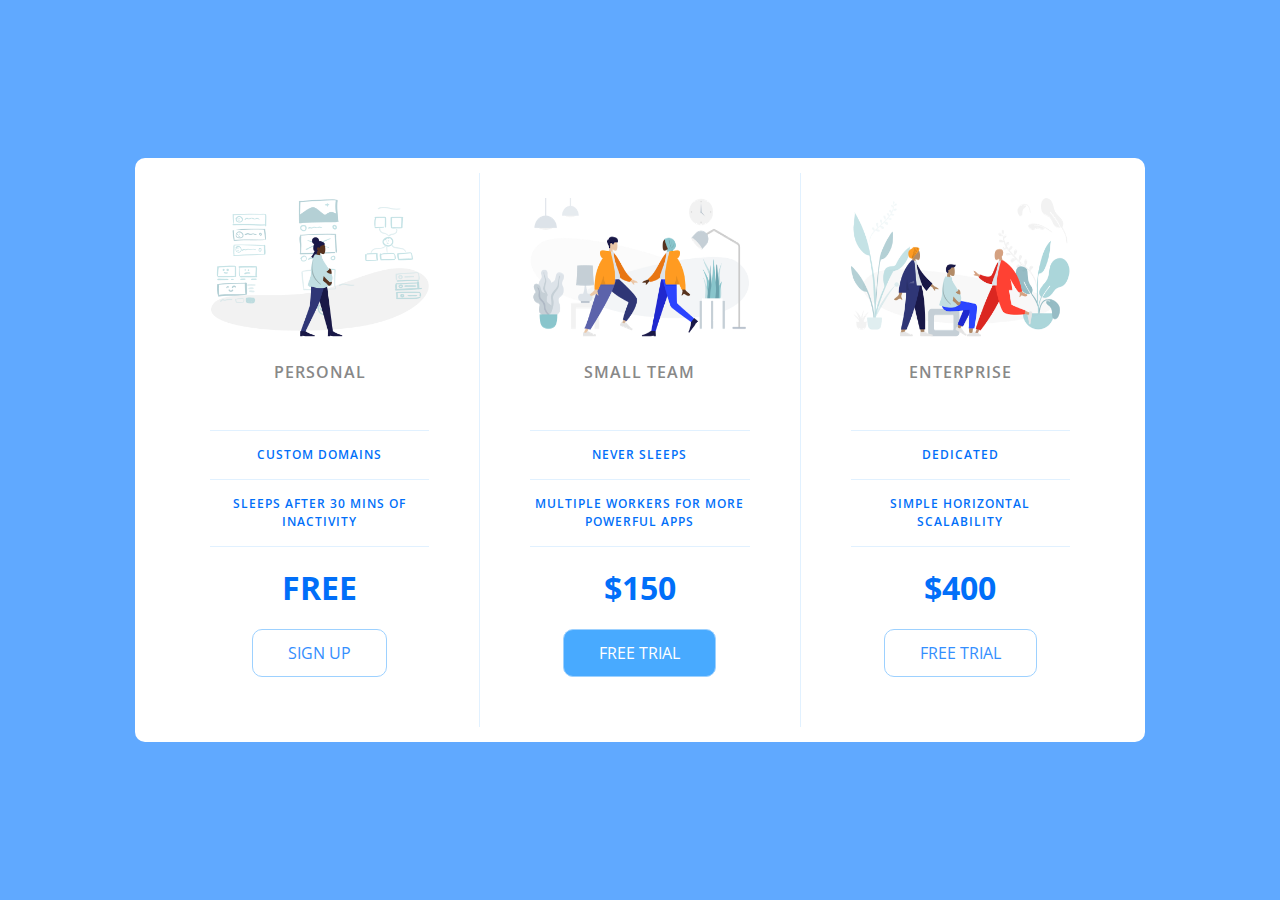
<file: PriceTable/index.html>
<!DOCTYPE html>
<html lang="en">

<head>
    <meta charset="UTF-8">
    <meta name="viewport" content="width=device-width, initial-scale=1.0">
    <title>Price Tiers</title>
    <link rel="stylesheet" href="https://fonts.googleapis.com/css?family=Open+Sans:400,600,700">
    <link rel="stylesheet" href="app.css">
</head>

<body>
    <div class="panel">

        <div class="pricing-plan">
            <img src="icons/icon1.png" alt="" class="pricing-img">
            <h2 class="pricing-header">Personal</h2>
            <ul class="pricing-features">
                <li class="pricing-features-item">Custom domains</li>
                <li class="pricing-features-item">Sleeps after 30 mins of inactivity</li>
            </ul>
            <span class="pricing-price">Free</span>
            <a href="#/" class="pricing-button">Sign up</a>
        </div>

        <div class="pricing-plan">
            <img src="icons/icon2.png" alt="" class="pricing-img">
            <h2 class="pricing-header">Small team</h2>
            <ul class="pricing-features">
                <li class="pricing-features-item">Never sleeps</li>
                <li class="pricing-features-item">Multiple workers for more powerful apps</li>
            </ul>
            <span class="pricing-price">$150</span>
            <a href="#/" class="pricing-button is-featured">Free trial</a>
        </div>

        <div class="pricing-plan">
            <img src="icons/icon3.png" alt="" class="pricing-img">
            <h2 class="pricing-header">Enterprise</h2>
            <ul class="pricing-features">
                <li class="pricing-features-item">Dedicated</li>
                <li class="pricing-features-item">Simple horizontal scalability</li>
            </ul>
            <span class="pricing-price">$400</span>
            <a href="#/" class="pricing-button">Free trial</a>
        </div>

    </div>

</body>

</html>
</file>
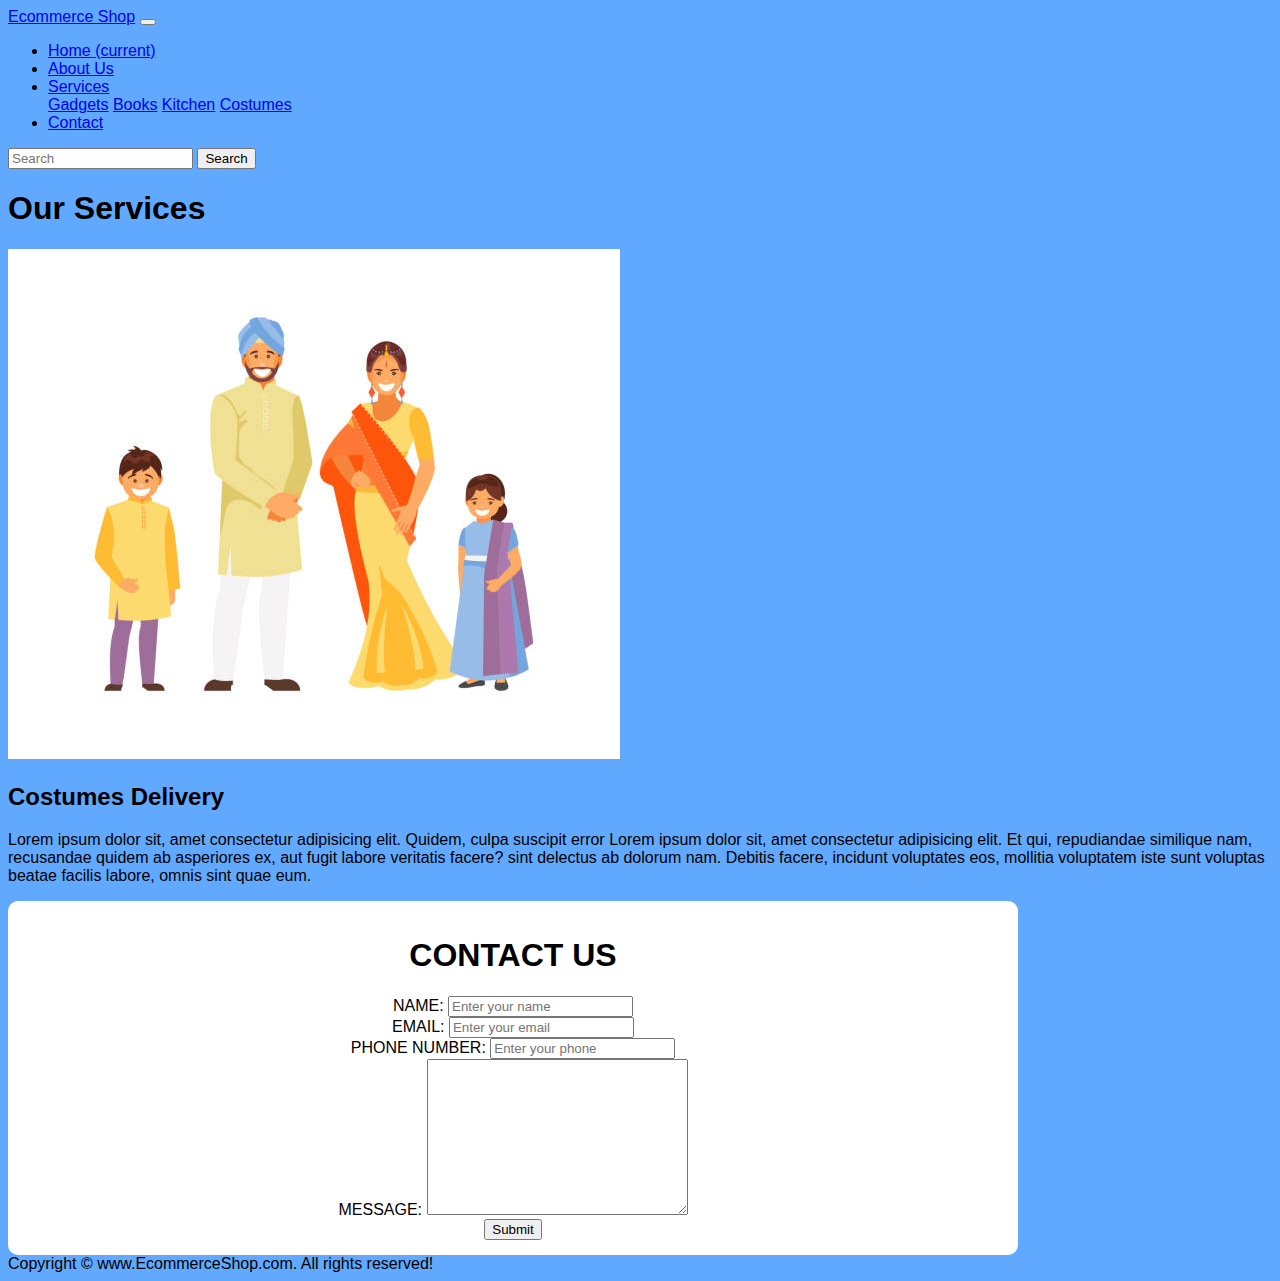
<file: html/costume.html>
<!doctype html>
<html lang="en">
  <head>
    <!-- Required meta tags -->
    <meta charset="utf-8">
    <meta name="viewport" content="width=device-width, initial-scale=1, shrink-to-fit=no">

    <!-- Bootstrap CSS -->
    <link rel="stylesheet" href="https://cdn.jsdelivr.net/npm/bootstrap@4.5.3/dist/css/bootstrap.min.css" integrity="sha384-TX8t27EcRE3e/ihU7zmQxVncDAy5uIKz4rEkgIXeMed4M0jlfIDPvg6uqKI2xXr2" crossorigin="anonymous">
     <link rel="stylesheet" href="../css/index.css">
     <link rel="stylesheet" href="../css/service.css">
    <title>Hello, world!</title>
  </head>
  <body>
    <!-- <h1>Hello, world!</h1> -->

 <!-- <h1>Jungle Tour Booking</h1>  -->

 <nav class="navbar navbar-expand-lg navbar-dark bg-dark">
  <a class="navbar-brand" href="#">Ecommerce Shop</a>
  <button class="navbar-toggler" type="button" data-toggle="collapse" data-target="#navbarSupportedContent" aria-controls="navbarSupportedContent" aria-expanded="false" aria-label="Toggle navigation">
    <span class="navbar-toggler-icon"></span>
  </button>

  <div class="collapse navbar-collapse" id="navbarSupportedContent">
    <ul class="navbar-nav mr-auto">
      <li class="nav-item active">
        <a class="nav-link" href="../html/index.html">Home <span class="sr-only">(current)</span></a>
      </li>
      <li class="nav-item">
        <a class="nav-link" href="../html/about.html">About Us</a>
      </li>
      <li class="nav-item dropdown">
        <a class="nav-link dropdown-toggle" href="#" id="navbarDropdown" role="button" data-toggle="dropdown" aria-haspopup="true" aria-expanded="false">
          Services
        </a>
        <div class="dropdown-menu" aria-labelledby="navbarDropdown">
          <a class="dropdown-item" href="../html/gadgets.html">Gadgets</a>
          <a class="dropdown-item" href="../html/book.html">Books</a>
          <!-- <div class="dropdown-divider">Costumes</div> -->
          <a class="dropdown-item" href="../html/kitchen.html">Kitchen</a>
          <a class="dropdown-item" href="../html/costume.html">Costumes</a>


        </div>
      </li>
      <li class="nav-item">
        <a class="nav-link " href="../html/contact.html" tabindex="-1" aria-disabled="true">Contact</a>
      </li>
    </ul>
    <form class="form-inline my-2 my-lg-0">
      <input class="form-control mr-sm-2" type="search" placeholder="Search" aria-label="Search">
      <button class="btn btn-outline-success my-2 my-sm-0" type="submit">Search</button>
    </form>
  </div>
</nav>

   











    <section id="services-container">
        <h1 class="h-primary center">Our Services</h1>
        <div id="services">
            <div class="box">
                <img src="../image/image5.jpg" alt="">
                <h2 class="h-secondary center">Costumes Delivery</h2>
                <p class="center">Lorem ipsum dolor sit, amet consectetur adipisicing elit. Quidem, culpa suscipit error
                    Lorem ipsum dolor sit, amet consectetur adipisicing elit. Et qui, repudiandae similique nam, recusandae quidem ab asperiores ex, aut fugit labore veritatis facere?
                    sint delectus ab dolorum nam. Debitis facere, incidunt voluptates eos, mollitia voluptatem iste sunt
                    voluptas beatae facilis labore, omnis sint quae eum.</p>
            </div>
           
        </div>



        
    <section id="contact">
        <h1 class="h-primary center">Contact Us</h1>
        <div id="contact-box">
            <form action="">
                <div class="form-group">
                    <label for="name">Name: </label>
                    <input type="text" name="name" id="name" placeholder="Enter your name">
                </div>
                <div class="form-group">
                    <label for="email">Email: </label>
                    <input type="email" name="name" id="email" placeholder="Enter your email">
                </div>
                <div class="form-group">
                    <label for="phone">Phone Number: </label>
                    <input type="phone" name="name" id="phone" placeholder="Enter your phone">
                </div>
                <div class="form-group">
                    <label for="message">Message: </label>
                    <textarea name="message" id="message" cols="30" rows="10"></textarea>
                </div>
                <button class="btn btn-primary" type="submit">Submit</button>
            </form>
        </div>
    </section>

    <footer>
        <div class="center">
            Copyright &copy; www.EcommerceShop.com. All rights reserved!
        </div>
    </footer>





    
<!-- ------------------------------------------ -->
    <!-- Optional JavaScript; choose one of the two! -->

    <!-- Option 1: jQuery and Bootstrap Bundle (includes Popper) -->
    <script src="https://code.jquery.com/jquery-3.5.1.slim.min.js" integrity="sha384-DfXdz2htPH0lsSSs5nCTpuj/zy4C+OGpamoFVy38MVBnE+IbbVYUew+OrCXaRkfj" crossorigin="anonymous"></script>
    <script src="https://cdn.jsdelivr.net/npm/bootstrap@4.5.3/dist/js/bootstrap.bundle.min.js" integrity="sha384-ho+j7jyWK8fNQe+A12Hb8AhRq26LrZ/JpcUGGOn+Y7RsweNrtN/tE3MoK7ZeZDyx" crossorigin="anonymous"></script>

    <!-- Option 2: jQuery, Popper.js, and Bootstrap JS
    <script src="https://code.jquery.com/jquery-3.5.1.slim.min.js" integrity="sha384-DfXdz2htPH0lsSSs5nCTpuj/zy4C+OGpamoFVy38MVBnE+IbbVYUew+OrCXaRkfj" crossorigin="anonymous"></script>
    <script src="https://cdn.jsdelivr.net/npm/popper.js@1.16.1/dist/umd/popper.min.js" integrity="sha384-9/reFTGAW83EW2RDu2S0VKaIzap3H66lZH81PoYlFhbGU+6BZp6G7niu735Sk7lN" crossorigin="anonymous"></script>
    <script src="https://cdn.jsdelivr.net/npm/bootstrap@4.5.3/dist/js/bootstrap.min.js" integrity="sha384-w1Q4orYjBQndcko6MimVbzY0tgp4pWB4lZ7lr30WKz0vr/aWKhXdBNmNb5D92v7s" crossorigin="anonymous"></script>
    -->
  </body>
</html>
</file>
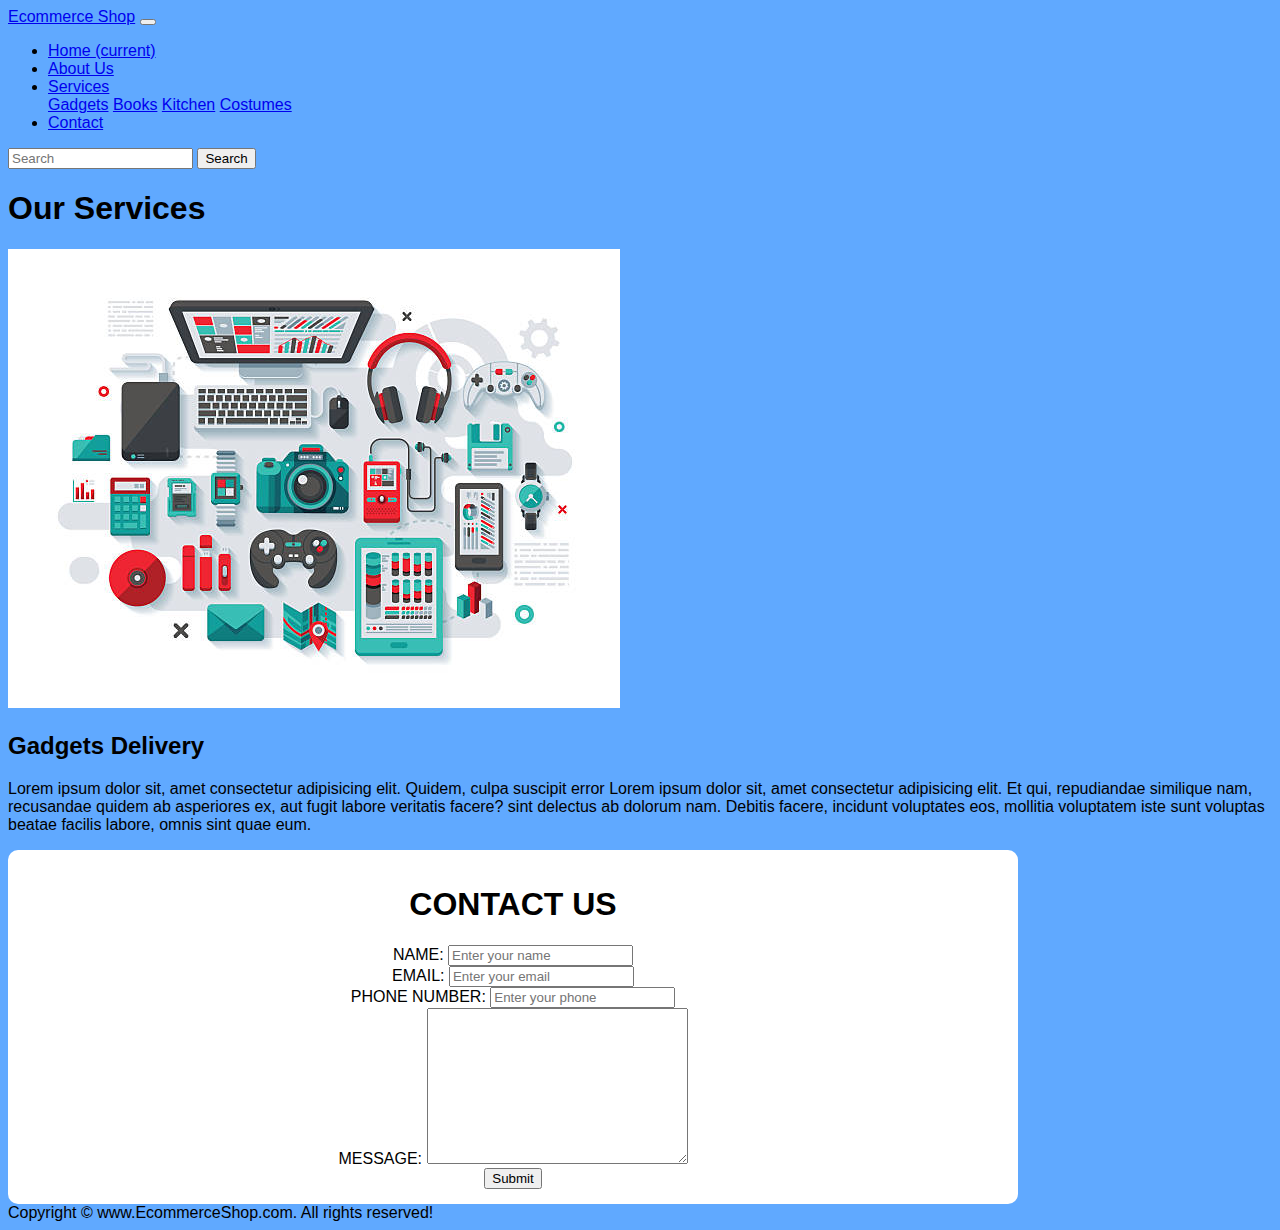
<file: html/gadgets.html>
<!doctype html>
<html lang="en">
  <head>
    <!-- Required meta tags -->
    <meta charset="utf-8">
    <meta name="viewport" content="width=device-width, initial-scale=1, shrink-to-fit=no">

    <!-- Bootstrap CSS -->
    <link rel="stylesheet" href="https://cdn.jsdelivr.net/npm/bootstrap@4.5.3/dist/css/bootstrap.min.css" integrity="sha384-TX8t27EcRE3e/ihU7zmQxVncDAy5uIKz4rEkgIXeMed4M0jlfIDPvg6uqKI2xXr2" crossorigin="anonymous">
     <link rel="stylesheet" href="../css/index.css">
     <link rel="stylesheet" href="../css/service.css">
    <title>Hello, world!</title>
  </head>
  <body>
    <!-- <h1>Hello, world!</h1> -->

 <!-- <h1>Jungle Tour Booking</h1>  -->

 <nav class="navbar navbar-expand-lg navbar-dark bg-dark">
  <a class="navbar-brand" href="#">Ecommerce Shop</a>
  <button class="navbar-toggler" type="button" data-toggle="collapse" data-target="#navbarSupportedContent" aria-controls="navbarSupportedContent" aria-expanded="false" aria-label="Toggle navigation">
    <span class="navbar-toggler-icon"></span>
  </button>

  <div class="collapse navbar-collapse" id="navbarSupportedContent">
    <ul class="navbar-nav mr-auto">
      <li class="nav-item active">
        <a class="nav-link" href="../html/index.html">Home <span class="sr-only">(current)</span></a>
      </li>
      <li class="nav-item">
        <a class="nav-link" href="about.html">About Us</a>
      </li>
      <li class="nav-item dropdown">
        <a class="nav-link dropdown-toggle" href="#" id="navbarDropdown" role="button" data-toggle="dropdown" aria-haspopup="true" aria-expanded="false">
          Services
        </a>
        <div class="dropdown-menu" aria-labelledby="navbarDropdown">
          <a class="dropdown-item" href="../html/gadgets.html">Gadgets</a>
          <a class="dropdown-item" href="../html/book.html">Books</a>
          <!-- <div class="dropdown-divider">Costumes</div> -->
          <a class="dropdown-item" href="../html/kitchen.html">Kitchen</a>
          <a class="dropdown-item" href="../html/costume.html">Costumes</a>


        </div>
      </li>
      <li class="nav-item">
        <a class="nav-link " href="contact.html" tabindex="-1" aria-disabled="true">Contact</a>
      </li>
    </ul>
    <form class="form-inline my-2 my-lg-0">
      <input class="form-control mr-sm-2" type="search" placeholder="Search" aria-label="Search">
      <button class="btn btn-outline-success my-2 my-sm-0" type="submit">Search</button>
    </form>
  </div>
</nav>


   










    <section id="services-container">
        <h1 class="h-primary center">Our Services</h1>
        <div id="services">
            <div class="box">
                <img src="../image/image2.jpg" alt="">
                <h2 class="h-secondary center">Gadgets Delivery</h2>
                <p class="center">Lorem ipsum dolor sit, amet consectetur adipisicing elit. Quidem, culpa suscipit error
                    Lorem ipsum dolor sit, amet consectetur adipisicing elit. Et qui, repudiandae similique nam, recusandae quidem ab asperiores ex, aut fugit labore veritatis facere?
                    sint delectus ab dolorum nam. Debitis facere, incidunt voluptates eos, mollitia voluptatem iste sunt
                    voluptas beatae facilis labore, omnis sint quae eum.</p>
            </div>
       
  

            <section id="contact">
                <h1 class="h-primary center">Contact Us</h1>
                <div id="contact-box">
                    <form action="">
                        <div class="form-group">
                            <label for="name">Name: </label>
                            <input type="text" name="name" id="name" placeholder="Enter your name">
                        </div>
                        <div class="form-group">
                            <label for="email">Email: </label>
                            <input type="email" name="name" id="email" placeholder="Enter your email">
                        </div>
                        <div class="form-group">
                            <label for="phone">Phone Number: </label>
                            <input type="phone" name="name" id="phone" placeholder="Enter your phone">
                        </div>
                        <div class="form-group">
                            <label for="message">Message: </label>
                            <textarea name="message" id="message" cols="30" rows="10"></textarea>
                        </div>
                        <button class="btn btn-primary" type="submit">Submit</button>
                    </form>
                </div>
            </section>
        
            <footer>
                <div class="center">
                    Copyright &copy; www.EcommerceShop.com. All rights reserved!
                </div>
            </footer>







    
<!-- ------------------------------------------ -->
    <!-- Optional JavaScript; choose one of the two! -->

    <!-- Option 1: jQuery and Bootstrap Bundle (includes Popper) -->
    <script src="https://code.jquery.com/jquery-3.5.1.slim.min.js" integrity="sha384-DfXdz2htPH0lsSSs5nCTpuj/zy4C+OGpamoFVy38MVBnE+IbbVYUew+OrCXaRkfj" crossorigin="anonymous"></script>
    <script src="https://cdn.jsdelivr.net/npm/bootstrap@4.5.3/dist/js/bootstrap.bundle.min.js" integrity="sha384-ho+j7jyWK8fNQe+A12Hb8AhRq26LrZ/JpcUGGOn+Y7RsweNrtN/tE3MoK7ZeZDyx" crossorigin="anonymous"></script>

    <!-- Option 2: jQuery, Popper.js, and Bootstrap JS
    <script src="https://code.jquery.com/jquery-3.5.1.slim.min.js" integrity="sha384-DfXdz2htPH0lsSSs5nCTpuj/zy4C+OGpamoFVy38MVBnE+IbbVYUew+OrCXaRkfj" crossorigin="anonymous"></script>
    <script src="https://cdn.jsdelivr.net/npm/popper.js@1.16.1/dist/umd/popper.min.js" integrity="sha384-9/reFTGAW83EW2RDu2S0VKaIzap3H66lZH81PoYlFhbGU+6BZp6G7niu735Sk7lN" crossorigin="anonymous"></script>
    <script src="https://cdn.jsdelivr.net/npm/bootstrap@4.5.3/dist/js/bootstrap.min.js" integrity="sha384-w1Q4orYjBQndcko6MimVbzY0tgp4pWB4lZ7lr30WKz0vr/aWKhXdBNmNb5D92v7s" crossorigin="anonymous"></script>
    -->
  </body>
</html>
</file>
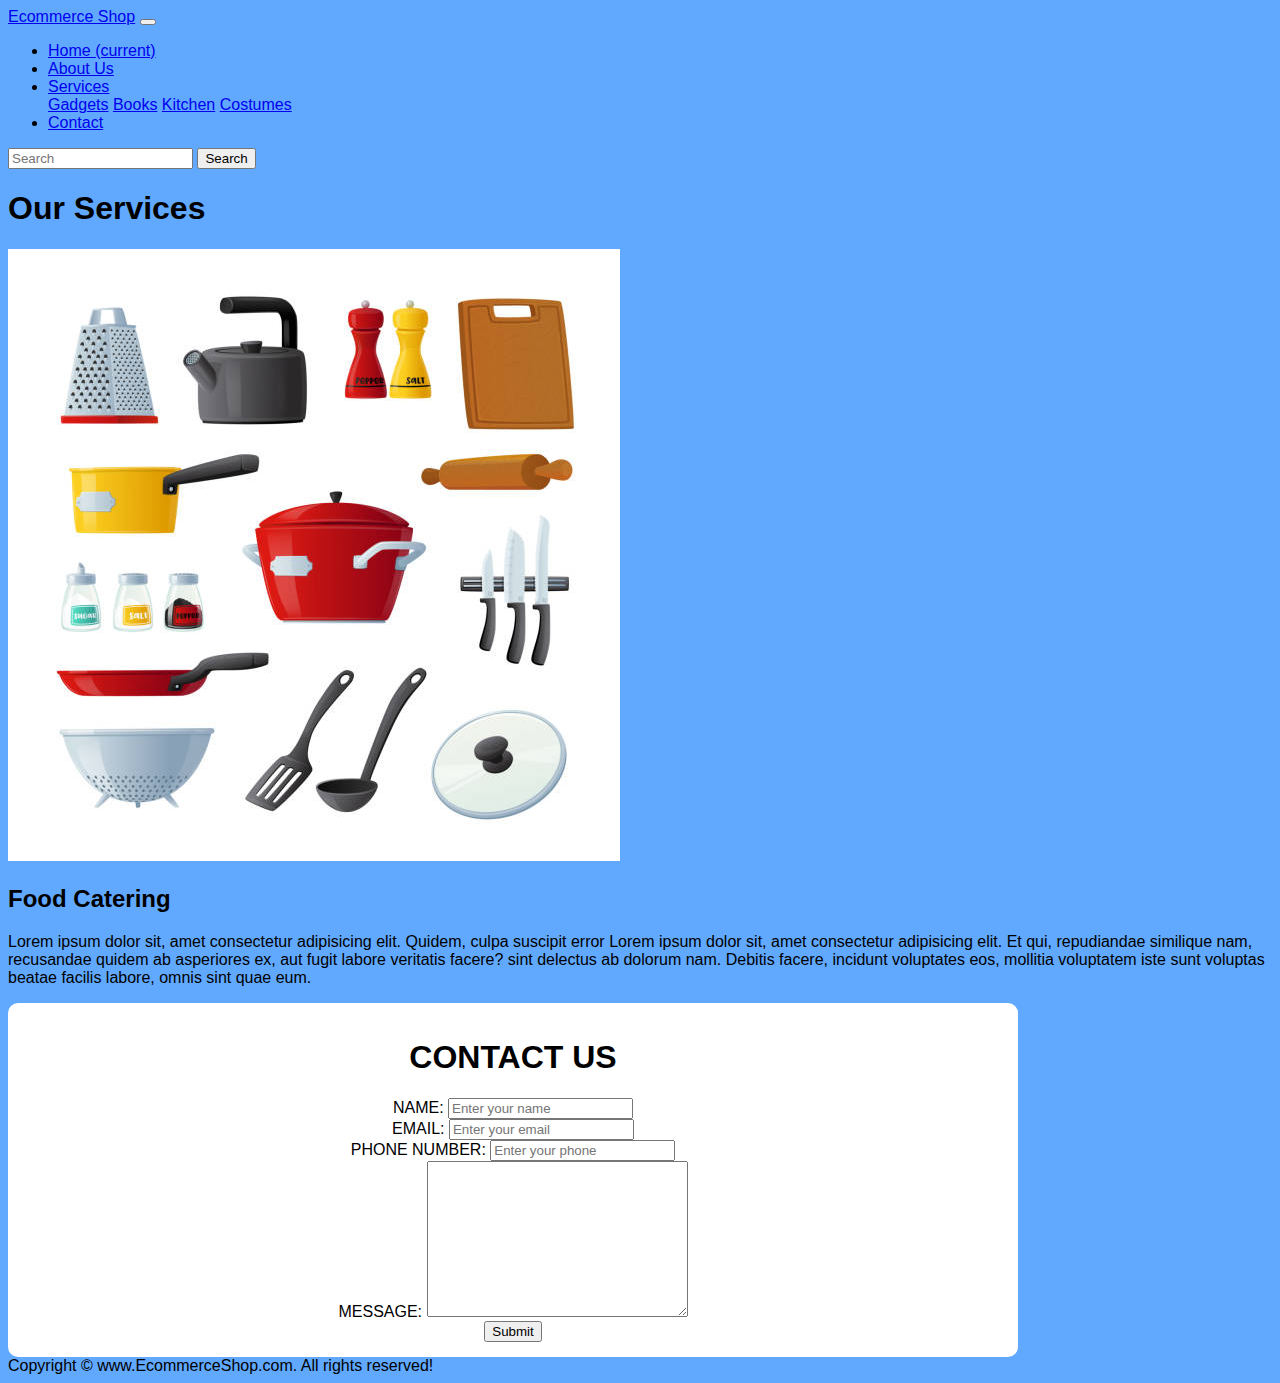
<file: html/kitchen.html>
<!doctype html>
<html lang="en">
  <head>
    <!-- Required meta tags -->
    <meta charset="utf-8">
    <meta name="viewport" content="width=device-width, initial-scale=1, shrink-to-fit=no">

    <!-- Bootstrap CSS -->
    <link rel="stylesheet" href="https://cdn.jsdelivr.net/npm/bootstrap@4.5.3/dist/css/bootstrap.min.css" integrity="sha384-TX8t27EcRE3e/ihU7zmQxVncDAy5uIKz4rEkgIXeMed4M0jlfIDPvg6uqKI2xXr2" crossorigin="anonymous">
     <link rel="stylesheet" href="../css/index.css">
     <link rel="stylesheet" href="../css/service.css">
    <title>Hello, world!</title>
  </head>
  <body>
    <!-- <h1>Hello, world!</h1> -->

 <!-- <h1>Jungle Tour Booking</h1>  -->

 <nav class="navbar navbar-expand-lg navbar-dark bg-dark">
  <a class="navbar-brand" href="#">Ecommerce Shop</a>
  <button class="navbar-toggler" type="button" data-toggle="collapse" data-target="#navbarSupportedContent" aria-controls="navbarSupportedContent" aria-expanded="false" aria-label="Toggle navigation">
    <span class="navbar-toggler-icon"></span>
  </button>

  <div class="collapse navbar-collapse" id="navbarSupportedContent">
    <ul class="navbar-nav mr-auto">
      <li class="nav-item active">
        <a class="nav-link" href="../html/index.html">Home <span class="sr-only">(current)</span></a>
      </li>
      <li class="nav-item">
        <a class="nav-link" href="about.html">About Us</a>
      </li>
      <li class="nav-item dropdown">
        <a class="nav-link dropdown-toggle" href="#" id="navbarDropdown" role="button" data-toggle="dropdown" aria-haspopup="true" aria-expanded="false">
          Services
        </a>
        <div class="dropdown-menu" aria-labelledby="navbarDropdown">
          <a class="dropdown-item" href="../html/gadgets.html">Gadgets</a>
          <a class="dropdown-item" href="../html/book.html">Books</a>
          <!-- <div class="dropdown-divider">Costumes</div> -->
          <a class="dropdown-item" href="../html/kitchen.html">Kitchen</a>
          <a class="dropdown-item" href="../html/costume.html">Costumes</a>


        </div>
      </li>
      <li class="nav-item">
        <a class="nav-link " href="contact.html" tabindex="-1" aria-disabled="true">Contact</a>
      </li>
    </ul>
    <form class="form-inline my-2 my-lg-0">
      <input class="form-control mr-sm-2" type="search" placeholder="Search" aria-label="Search">
      <button class="btn btn-outline-success my-2 my-sm-0" type="submit">Search</button>
    </form>
  </div>
</nav>


   












    <section id="services-container">
        <h1 class="h-primary center">Our Services</h1>
        <div id="services">
            <div class="box">
                <img src="../image/image6.jpg" alt="">
                <h2 class="h-secondary center">Food Catering</h2>
                <p class="center">Lorem ipsum dolor sit, amet consectetur adipisicing elit. Quidem, culpa suscipit error
                    Lorem ipsum dolor sit, amet consectetur adipisicing elit. Et qui, repudiandae similique nam, recusandae quidem ab asperiores ex, aut fugit labore veritatis facere?
                    sint delectus ab dolorum nam. Debitis facere, incidunt voluptates eos, mollitia voluptatem iste sunt
                    voluptas beatae facilis labore, omnis sint quae eum.</p>
            </div>
   
    </section>


    <section id="contact">
        <h1 class="h-primary center">Contact Us</h1>
        <div id="contact-box">
            <form action="">
                <div class="form-group">
                    <label for="name">Name: </label>
                    <input type="text" name="name" id="name" placeholder="Enter your name">
                </div>
                <div class="form-group">
                    <label for="email">Email: </label>
                    <input type="email" name="name" id="email" placeholder="Enter your email">
                </div>
                <div class="form-group">
                    <label for="phone">Phone Number: </label>
                    <input type="phone" name="name" id="phone" placeholder="Enter your phone">
                </div>
                <div class="form-group">
                    <label for="message">Message: </label>
                    <textarea name="message" id="message" cols="30" rows="10"></textarea>
                </div>
                <button class="btn btn-primary" type="submit">Submit</button>
            </form>
        </div>
    </section>

    <footer>
        <div class="center">
            Copyright &copy; www.EcommerceShop.com. All rights reserved!
        </div>
    </footer>







    
<!-- ------------------------------------------ -->
    <!-- Optional JavaScript; choose one of the two! -->

    <!-- Option 1: jQuery and Bootstrap Bundle (includes Popper) -->
    <script src="https://code.jquery.com/jquery-3.5.1.slim.min.js" integrity="sha384-DfXdz2htPH0lsSSs5nCTpuj/zy4C+OGpamoFVy38MVBnE+IbbVYUew+OrCXaRkfj" crossorigin="anonymous"></script>
    <script src="https://cdn.jsdelivr.net/npm/bootstrap@4.5.3/dist/js/bootstrap.bundle.min.js" integrity="sha384-ho+j7jyWK8fNQe+A12Hb8AhRq26LrZ/JpcUGGOn+Y7RsweNrtN/tE3MoK7ZeZDyx" crossorigin="anonymous"></script>

    <!-- Option 2: jQuery, Popper.js, and Bootstrap JS
    <script src="https://code.jquery.com/jquery-3.5.1.slim.min.js" integrity="sha384-DfXdz2htPH0lsSSs5nCTpuj/zy4C+OGpamoFVy38MVBnE+IbbVYUew+OrCXaRkfj" crossorigin="anonymous"></script>
    <script src="https://cdn.jsdelivr.net/npm/popper.js@1.16.1/dist/umd/popper.min.js" integrity="sha384-9/reFTGAW83EW2RDu2S0VKaIzap3H66lZH81PoYlFhbGU+6BZp6G7niu735Sk7lN" crossorigin="anonymous"></script>
    <script src="https://cdn.jsdelivr.net/npm/bootstrap@4.5.3/dist/js/bootstrap.min.js" integrity="sha384-w1Q4orYjBQndcko6MimVbzY0tgp4pWB4lZ7lr30WKz0vr/aWKhXdBNmNb5D92v7s" crossorigin="anonymous"></script>
    -->
  </body>
</html>
</file>
<file: css/index.css>
/* .div{
    padding: auto;
} */

/* .cart1{
    width: 5pc;
    height: 5pc;
}


.cart2{
    width: 2pc;
    height: 2pc;
} */


/* .cart3{
    width: 5pc;
    height: 5pc;
} */
.container{
    width: 100pc;
    height: 100pc;
}
</file>
<file: css/service.css>
html {
    box-sizing: border-box;
    font-family: 'Open Sans', sans-serif;
  }
  
  body {
    background-color: #60a9ff;
    /* display: flex; */
    justify-content: center;
    align-items: center;
    min-height: 100vh;
  }
  
  #contact {
    background-color: white;
    border-radius: 10px;
    padding: 15px 25px;
    width: 100%;
    max-width: 960px;
    display: flex;
    flex-direction: column;
    text-align: center;
    text-transform: uppercase;
  }
</file>
<file: PriceTable/app.css>
/* http://meyerweb.com/eric/tools/css/reset/ 
   v2.0 | 20110126
   License: none (public domain)
*/

html, body, div, span, applet, object, iframe,
h1, h2, h3, h4, h5, h6, p, blockquote, pre,
a, abbr, acronym, address, big, cite, code,
del, dfn, em, img, ins, kbd, q, s, samp,
small, strike, strong, sub, sup, tt, var,
b, u, i, center,
dl, dt, dd, ol, ul, li,
fieldset, form, label, legend,
table, caption, tbody, tfoot, thead, tr, th, td,
article, aside, canvas, details, embed, 
figure, figcaption, footer, header, hgroup, 
menu, nav, output, ruby, section, summary,
time, mark, audio, video {
	margin: 0;
	padding: 0;
	border: 0;
	font-size: 100%;
	font: inherit;
	vertical-align: baseline;
}
/* HTML5 display-role reset for older browsers */
article, aside, details, figcaption, figure, 
footer, header, hgroup, menu, nav, section {
	display: block;
}
body {
	line-height: 1;
}
ol, ul {
	list-style: none;
}
blockquote, q {
	quotes: none;
}
blockquote:before, blockquote:after,
q:before, q:after {
	content: '';
	content: none;
}
table {
	border-collapse: collapse;
	border-spacing: 0;
}

html {
  box-sizing: border-box;
  font-family: 'Open Sans', sans-serif;
}

body {
  background-color: #60a9ff;
  display: flex;
  justify-content: center;
  align-items: center;
  min-height: 100vh;
}

.panel {
  background-color: white;
  border-radius: 10px;
  padding: 15px 25px;
  width: 100%;
  max-width: 960px;
  display: flex;
  flex-direction: column;
  text-align: center;
  text-transform: uppercase;
}

.pricing-plan {
  border-bottom: 1px solid #e1f1ff;
}
.pricing-plan:last-child {
  border-bottom: none;
}

.pricing-img {
  margin-bottom: 25px;
  max-width: 100%;
}

.pricing-header {
  color: #888;
  font-weight: 600;
  letter-spacing: 1px;
}

.pricing-features {
  margin: 50px 0 25px;
  color: #016ff9;
}

.pricing-features-item {
  font-weight: 600;
  letter-spacing: 1px;
  font-size: 12px;
  line-height: 1.5;
  padding: 15px 0;
  border-top: 1px solid #e1f1ff;
}

.pricing-features-item:last-child{
  border-bottom: 1px solid #e1f1ff;
}

.pricing-price {
  color: #016ff9; 
  display: block;
  font-size: 32px;
  font-weight: 700;
}

.pricing-button {
  border: 1px solid #9dd1ff;
  border-radius: 10px;
  color: #348efe;
  display: inline-block;
  padding: 15px 35px;
  text-decoration: none;
  margin: 25px 0;
  transition: background-color 200ms ease-in-out;
}

.pricing-button:hover, .pricing-button:focus {
  background-color: #e1f1ff;
}

.pricing-button.is-featured {
  background-color: #48aaff;
  color: white;
}

.pricing-button.is-featured:hover, .pricing-button.is-featured:focus{
  background-color: #269aff;
  color: white;
}


@media (min-width: 900px){
  .panel {
    flex-direction: row;
  }
  .pricing-plan {
    border-bottom: none;
    border-right: 1px solid #e1f1ff;
    padding: 25px 50px;
  }
  .pricing-plan:last-child {
    border-right: none;
  }
}
</file>
